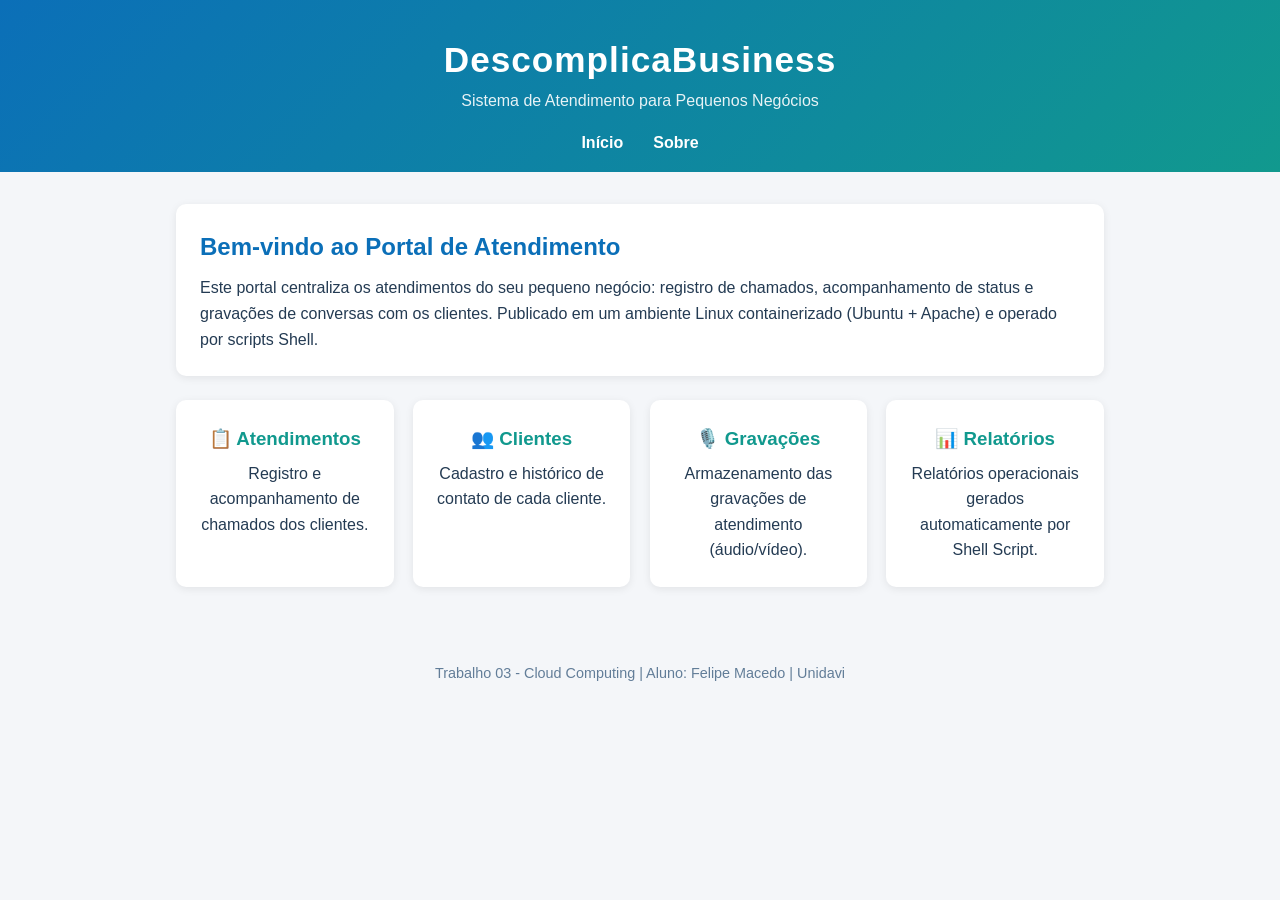
<file: source/index.html>
<!DOCTYPE html>
<html lang="pt-br">
<head>
    <meta charset="UTF-8">
    <meta name="viewport" content="width=device-width, initial-scale=1.0">
    <title>DescomplicaBusiness - Atendimento</title>
    <link rel="stylesheet" href="assets/style.css">
</head>
<body>
    <header>
        <h1>DescomplicaBusiness</h1>
        <p>Sistema de Atendimento para Pequenos Negócios</p>
        <nav>
            <a href="index.html">Início</a>
            <a href="sobre.html">Sobre</a>
        </nav>
    </header>

    <main>
        <section class="card">
            <h2>Bem-vindo ao Portal de Atendimento</h2>
            <p>
                Este portal centraliza os atendimentos do seu pequeno negócio:
                registro de chamados, acompanhamento de status e gravações de
                conversas com os clientes. Publicado em um ambiente Linux
                containerizado (Ubuntu + Apache) e operado por scripts Shell.
            </p>
        </section>

        <section class="cards">
            <div class="card">
                <h3>📋 Atendimentos</h3>
                <p>Registro e acompanhamento de chamados dos clientes.</p>
            </div>
            <div class="card">
                <h3>👥 Clientes</h3>
                <p>Cadastro e histórico de contato de cada cliente.</p>
            </div>
            <div class="card">
                <h3>🎙️ Gravações</h3>
                <p>Armazenamento das gravações de atendimento (áudio/vídeo).</p>
            </div>
            <div class="card">
                <h3>📊 Relatórios</h3>
                <p>Relatórios operacionais gerados automaticamente por Shell Script.</p>
            </div>
        </section>
    </main>

    <footer>
        <p>Trabalho 03 - Cloud Computing | Aluno: Felipe Macedo | Unidavi</p>
    </footer>
</body>
</html>
</file>
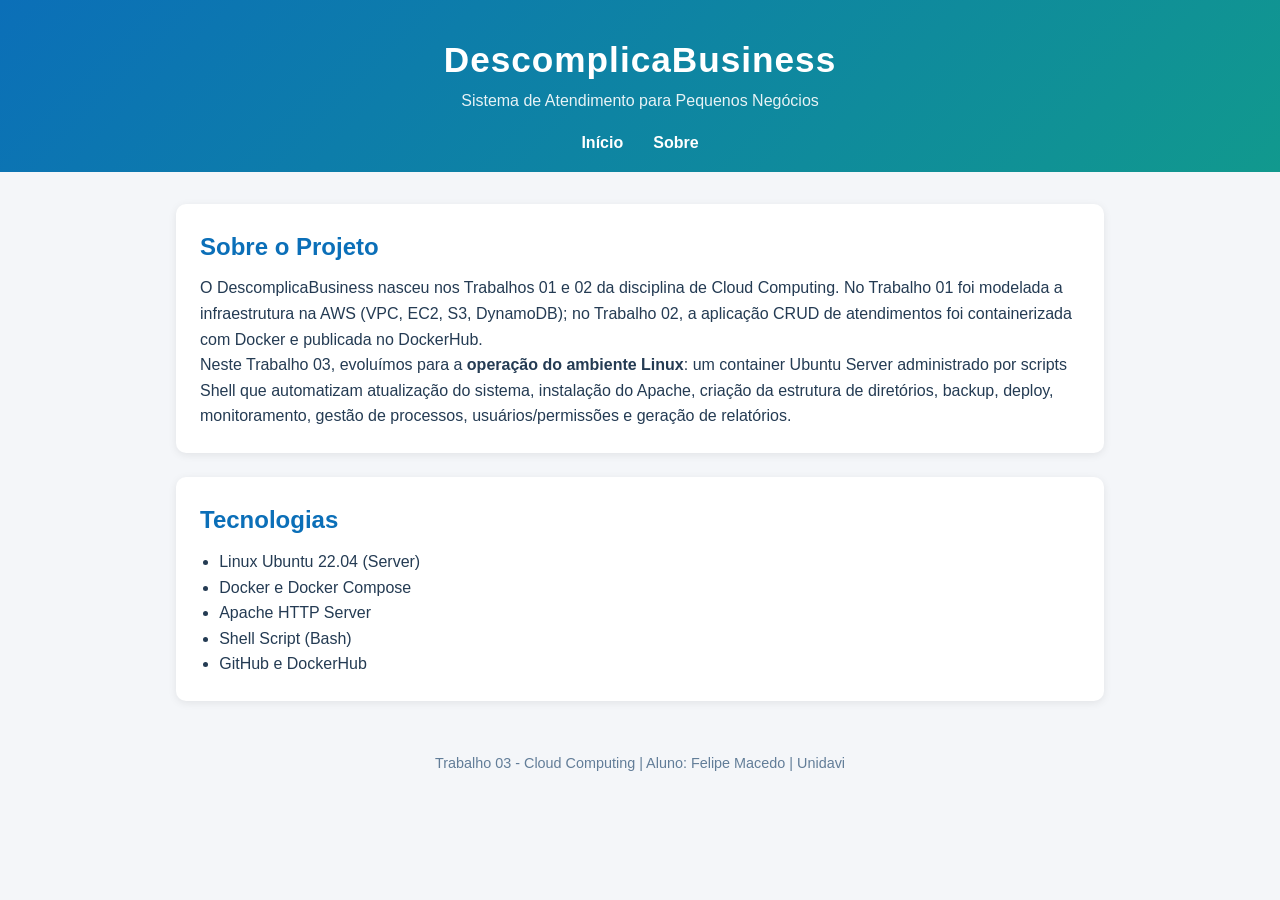
<file: source/sobre.html>
<!DOCTYPE html>
<html lang="pt-br">
<head>
    <meta charset="UTF-8">
    <meta name="viewport" content="width=device-width, initial-scale=1.0">
    <title>Sobre - DescomplicaBusiness</title>
    <link rel="stylesheet" href="assets/style.css">
</head>
<body>
    <header>
        <h1>DescomplicaBusiness</h1>
        <p>Sistema de Atendimento para Pequenos Negócios</p>
        <nav>
            <a href="index.html">Início</a>
            <a href="sobre.html">Sobre</a>
        </nav>
    </header>

    <main>
        <section class="card">
            <h2>Sobre o Projeto</h2>
            <p>
                O DescomplicaBusiness nasceu nos Trabalhos 01 e 02 da disciplina de
                Cloud Computing. No Trabalho 01 foi modelada a infraestrutura na AWS
                (VPC, EC2, S3, DynamoDB); no Trabalho 02, a aplicação CRUD de
                atendimentos foi containerizada com Docker e publicada no DockerHub.
            </p>
            <p>
                Neste Trabalho 03, evoluímos para a <strong>operação do ambiente
                Linux</strong>: um container Ubuntu Server administrado por scripts
                Shell que automatizam atualização do sistema, instalação do Apache,
                criação da estrutura de diretórios, backup, deploy, monitoramento,
                gestão de processos, usuários/permissões e geração de relatórios.
            </p>
        </section>

        <section class="card">
            <h2>Tecnologias</h2>
            <ul>
                <li>Linux Ubuntu 22.04 (Server)</li>
                <li>Docker e Docker Compose</li>
                <li>Apache HTTP Server</li>
                <li>Shell Script (Bash)</li>
                <li>GitHub e DockerHub</li>
            </ul>
        </section>
    </main>

    <footer>
        <p>Trabalho 03 - Cloud Computing | Aluno: Felipe Macedo | Unidavi</p>
    </footer>
</body>
</html>
</file>
<file: source/assets/style.css>
/* DescomplicaBusiness - Portal de Atendimento (Trabalho 03) */
* { margin: 0; padding: 0; box-sizing: border-box; }

body {
    font-family: "Segoe UI", Arial, sans-serif;
    background: #f4f6f9;
    color: #243b53;
    line-height: 1.6;
}

header {
    background: linear-gradient(135deg, #0b6fb8, #11998e);
    color: #fff;
    padding: 2rem 1rem 1rem;
    text-align: center;
}
header h1 { font-size: 2.2rem; letter-spacing: 1px; }
header p  { opacity: 0.9; }

nav { margin-top: 1rem; }
nav a {
    color: #fff;
    text-decoration: none;
    margin: 0 0.8rem;
    font-weight: bold;
    border-bottom: 2px solid transparent;
    padding-bottom: 2px;
}
nav a:hover { border-bottom: 2px solid #fff; }

main { max-width: 960px; margin: 2rem auto; padding: 0 1rem; }

.card {
    background: #fff;
    border-radius: 10px;
    padding: 1.5rem;
    margin-bottom: 1.5rem;
    box-shadow: 0 2px 8px rgba(0,0,0,0.08);
}
.card h2 { color: #0b6fb8; margin-bottom: 0.6rem; }
.card ul { margin-left: 1.2rem; }

.cards {
    display: grid;
    grid-template-columns: repeat(auto-fit, minmax(200px, 1fr));
    gap: 1.2rem;
}
.cards .card { text-align: center; }
.cards h3 { color: #11998e; margin-bottom: 0.4rem; }

footer {
    text-align: center;
    padding: 1.2rem;
    color: #627d98;
    font-size: 0.9rem;
}
</file>
